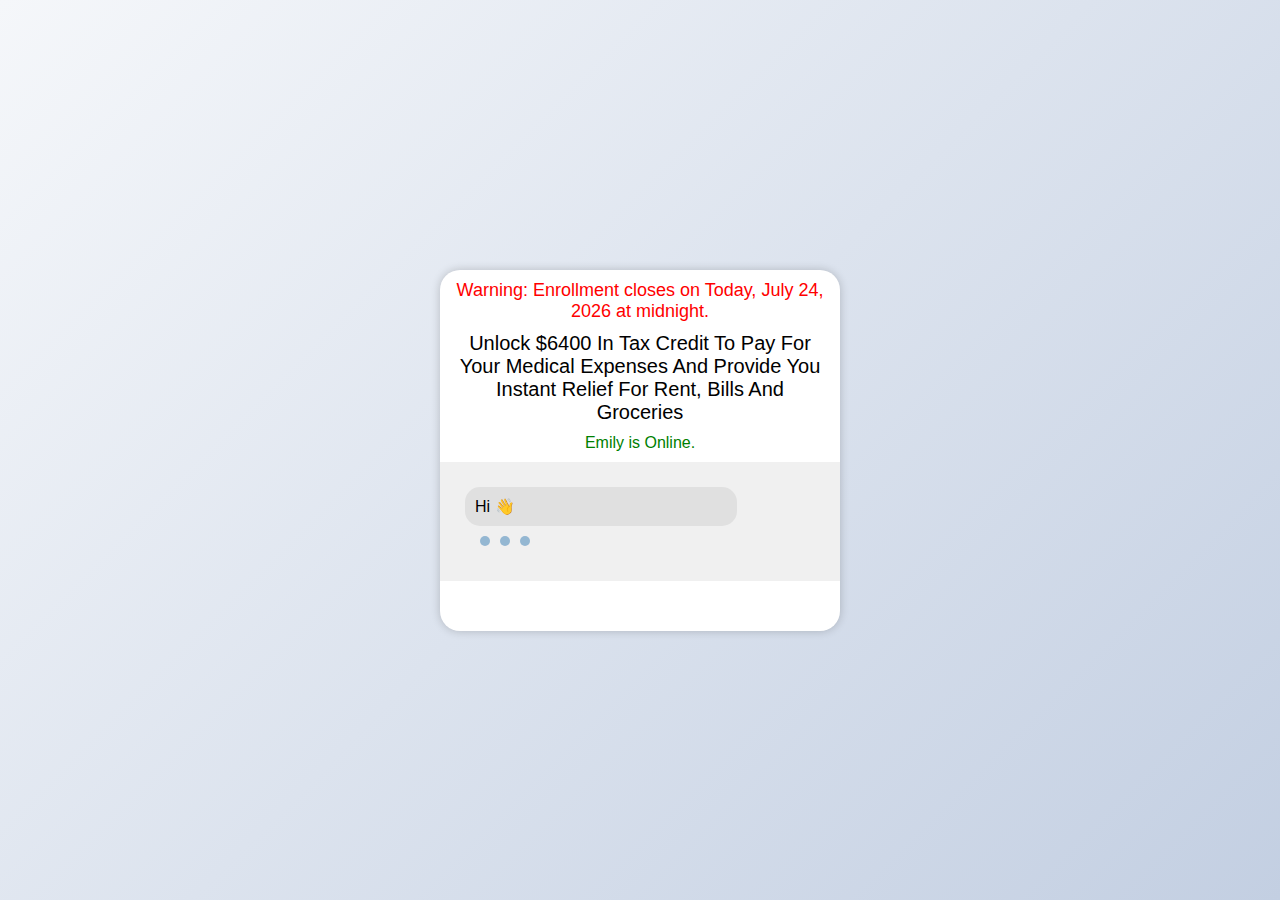
<file: chatbot/index.html>
<!DOCTYPE html>
<html lang="en">

<head>
    <meta charset="UTF-8">
    <meta name="viewport" content="width=device-width, initial-scale=1.0">
    <title>Health Benefits Chatbot</title>
    <style>
        body, html {
            height: 100%;
            margin: 0;
        }

        body {
            font-family: Arial, sans-serif;
            display: flex;
            justify-content: center;
            align-items: center;
            background: linear-gradient(135deg, #f5f7fa 0%, #c3cfe2 100%);
        }

        .container {
            max-width: 400px;
            width: 100%;
            background-color: white;
            border-radius: 20px;
            box-shadow: 0 0 10px rgba(0, 0, 0, 0.2);
            overflow: hidden;
        }

        .header, .sub-header, .online-status {
            text-align: center;
            margin: 10px;
        }

        .header {
            color: red;
            font-size: 18px;
        }

        .sub-header {
            font-size: 20px;
        }

        .online-status {
            font-size: 16px;
            color: green;
            position: relative;
        }

        .online-status::before {
            content: '';
            position: absolute;
            left: -25px;
            top: 50%;
            transform: translateY(-50%);
            width: 10px;
            height: 10px;
            background-color: green;
            border-radius: 50%;
            animation: pulse 1s infinite;
        }

        .chat-container {
            max-height: 500px;
            overflow-y: auto;
            padding: 20px;
            background-color: #f0f0f0;
            margin-bottom:50px;
        }

        .chat-bubble {
            max-width: 70%;
            padding: 10px;
            margin: 5px;
            border-radius: 15px;
            position: relative;
            opacity: 0;
            transition: opacity 0.3s ease;
        }

        .chat-bubble.active {
            opacity: 1;
        }

        .bot-bubble {
            align-self: flex-start;
            background-color: #e0e0e0;
        }

        .user-bubble {
            align-self: flex-end;
            background-color: #0b61a4;
            color: white;
        }

        .typing-indicator {
            margin: 0 0 10px 15px;
            height: 20px;
            font-size: 10px;
        }

        .typing-indicator div {
            border-radius: 50%;
            height: 10px;
            width: 10px;
            margin: 5px;
            background-color: #0b61a4;
            display: inline-block;
            opacity: 0.4;
            animation: pulse 1.2s infinite;
        }

        @keyframes pulse {
            0%, 100% { opacity: 0.4; }
            50% { opacity: 1; }
        }

        .button-container {
            display: flex;
            justify-content: flex-end;
        }

        .button {
            padding: 10px 20px;
            margin: 10px;
            border: none;
            border-radius: 20px;
            background-color: #0b61a4;
            color: white;
            cursor: pointer;
            transition: background-color 0.3s ease;
        }

        .button:hover {
            background-color: #084c91;
        }

        .button:disabled {
            background-color: #0b61a4;
            opacity: 0.5;
        }

        .phone-button {
            text-decoration: none;
            display: inline-block;
            padding: 15px 25px;
            margin: 10px;
            border-radius: 25px;
            background-color: #28a745;
            color: white;
            font-size: 20px;
            transition: background-color 0.3s ease;
        }

        .phone-button:hover {
            background-color: #218838;
        }
    </style>
</head>

<body>
    <div class="container">
        <div class="header">
            Warning: Enrollment closes on Today, <span id="date"></span> at midnight.
        </div>
        <div class="sub-header">
            Unlock $6400 In Tax Credit To Pay For Your Medical Expenses And Provide You Instant Relief For Rent, Bills And Groceries
        </div>
        <div class="online-status">
            <span class="green-dot"></span> Emily is Online.
        </div>
        <div class="chat-container" id="chat-container">
            <div class="chat-bubble bot-bubble active">
                <div class="chat-text">
                    Hi 👋
                </div>
            </div>
        </div>
    </div>

    <script>
        const dateElement = document.getElementById("date");
        const today = new Date();
        const options = { year: 'numeric', month: 'long', day: 'numeric' };
        dateElement.innerText = today.toLocaleDateString(undefined, options);

        const chatContainer = document.querySelector(".chat-container");

        function createTypingIndicator() {
            const typingIndicator = document.createElement("div");
            typingIndicator.className = "typing-indicator";
            for (let i = 0; i < 3; i++) {
                const dot = document.createElement("div");
                typingIndicator.appendChild(dot);
            }
            return typingIndicator;
        }

        function addMessage(message, type) {
            const bubble = document.createElement("div");
            bubble.className = `chat-bubble ${type}-bubble`;
            const text = document.createElement("div");
            text.className = "chat-text";
            text.innerText = message;
            bubble.appendChild(text);
            chatContainer.appendChild(bubble);
            setTimeout(() => bubble.classList.add('active'), 50);
            chatContainer.scrollTop = chatContainer.scrollHeight;
        }

        async function simulateTyping(message, type) {
            const typingIndicator = createTypingIndicator();
            chatContainer.appendChild(typingIndicator);
            await new Promise(resolve => setTimeout(resolve, message.length * 30));
            typingIndicator.remove();
            addMessage(message, type);
        }

        async function startConversation() {
            await simulateTyping("I'm Emily from Health Benefits. Want to find out if you qualify for up to a $6400 subsidy as a Health Credit?", "bot");

            const yesButton = document.createElement("button");
            yesButton.className = "button";
            yesButton.innerText = "Yes! 😃";
            yesButton.onclick = async () => {
                yesButton.disabled = true;
                await simulateTyping("Okay, let me ask you two quick questions.", "bot");
                await simulateTyping("Do you make less than $60,000/year?", "bot");

                const yesButton2 = document.createElement("button");
                yesButton2.className = "button";
                yesButton2.innerText = "Yes";
                yesButton2.onclick = async () => {
                    yesButton2.disabled = true;
                    await simulateTyping("Are you enrolled in Medicare?", "bot");

                    const noButton3 = document.createElement("button");
                    noButton3.className = "button";
                    noButton3.innerText = "No";
                    noButton3.onclick = async () => {
                        noButton3.disabled = true;
                        await simulateTyping("🎉 Congratulations! 🎁\n\nYou're pre-qualified for a $6400 subsidy as a Health Credit.", "bot");

                        const phoneButton = document.createElement("a");
                        phoneButton.className = "phone-button";
                        phoneButton.href = "tel:+1234567890";
                        phoneButton.innerText = "📞 Call Now to Claim!";
                        chatContainer.appendChild(phoneButton);
                    };

                    const yesButton3 = document.createElement("button");
                    yesButton3.className = "button";
                    yesButton3.innerText = "Yes";
                    yesButton3.onclick = async () => {
                        yesButton3.style.display = "none";
                        await simulateTyping("Unfortunately, you do not qualify for this program. If you have any other questions, feel free to ask.", "bot");
                    };

                    const buttonContainer3 = document.createElement("div");
                    buttonContainer3.className = "button-container";
                    buttonContainer3.appendChild(yesButton3);
                    buttonContainer3.appendChild(noButton3);
                    chatContainer.appendChild(buttonContainer3);
                };

                // Add a "No" button for the $60,000/year question
                const noButton2 = document.createElement("button");
                noButton2.className = "button";
                noButton2.innerText = "No";
                noButton2.onclick = async () => {
                    noButton2.disabled = true;
                    await simulateTyping("Unfortunately, you do not qualify for this program. If you have any other questions, feel free to ask.", "bot");
                };

                const buttonContainer2 = document.createElement("div");
                buttonContainer2.className = "button-container";
                buttonContainer2.appendChild(yesButton2);
                buttonContainer2.appendChild(noButton2); // Add the "No" button to the container
                chatContainer.appendChild(buttonContainer2);
            };

            const buttonContainer = document.createElement("div");
            buttonContainer.className = "button-container";
            buttonContainer.appendChild(yesButton);
            chatContainer.appendChild(buttonContainer);
        }

        startConversation();
    </script>
</body>

</html>
</file>
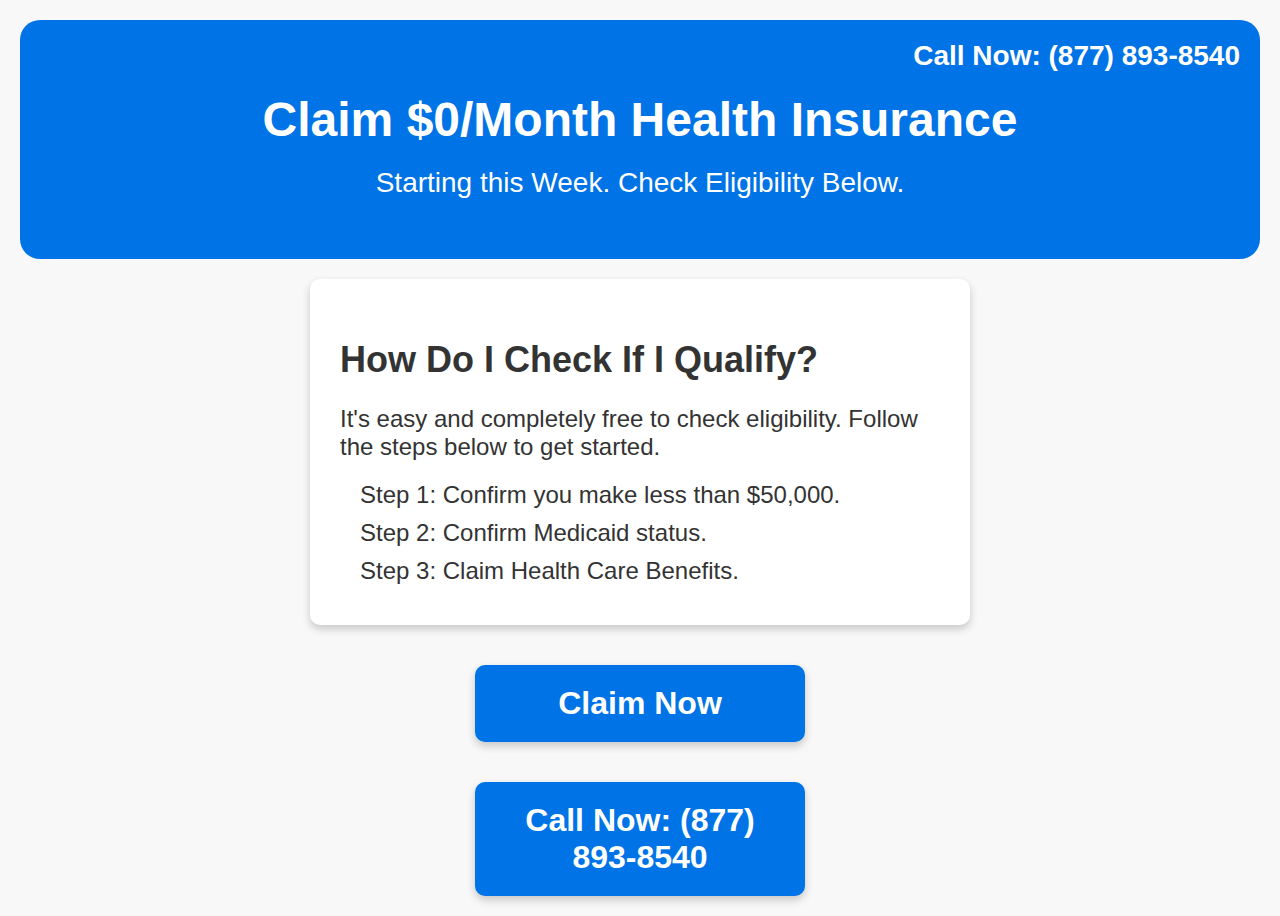
<file: lander/index.html>
<!DOCTYPE html>
<html lang="en">
<head>
    <meta charset="UTF-8">
    <meta name="viewport" content="width=device-width, initial-scale=1.0">
    <title>ACA Health Insurance</title>
    <link rel="stylesheet" href="styles.css">
    <style>
        body {
            background-color: #f8f8f8;
            font-family: Arial, sans-serif;
            margin: 0;
            padding: 0;
        }

        header {
            background-color: #0073e6;
            color: #fff;
            text-align: center;
            padding: 40px;
            border-radius: 20px;
            margin: 20px;
            position: relative;
        }

        header h1 {
            font-size: 48px;
            margin-bottom: 20px;
        }

        header p {
            font-size: 28px;
            margin: 20px 0;
        }

        .content-section {
            text-align: center;
            margin: 20px;
        }

        .check-qualify {
            background-color: #fff;
            padding: 30px;
            border-radius: 10px;
            box-shadow: 0 4px 8px rgba(0, 0, 0, 0.2);
            text-align: left;
            max-width: 600px;
            margin: 0 auto;
        }

        .check-qualify h2 {
            font-size: 36px;
            margin-bottom: 20px;
        }

        .check-qualify p {
            font-size: 24px;
            margin-bottom: 20px;
        }

        .check-qualify ul {
            padding-left: 20px;
        }

        .check-qualify ul li {
            font-size: 24px;
            margin-bottom: 10px;
        }

        .claim-button {
            display: inline-block;
            padding: 20px 40px;
            background-color: #0073e6;
            color: #fff;
            text-decoration: none;
            border-radius: 10px;
            font-weight: bold;
            font-size: 32px;
            transition: background-color 0.2s ease-in-out;
            margin-top: 40px;
            cursor: pointer;
            box-shadow: 0 4px 8px rgba(0, 0, 0, 0.2);
        }

        .claim-button:hover {
            background-color: #005bbf;
        }

        .phone-section {
            text-align: center;
            margin-top: 30px;
        }

        .phone-number {
            font-size: 28px;
            font-weight: bold;
            text-decoration: none;
            color: #0073e6;
        }
        .phone-number-header {
            position: absolute;
            top: 20px;
            right: 20px;
            font-size: 28px;
            font-weight: bold;
            text-decoration: none;
            color: #fff;
        }
    </style>
    <script src="https://code.jquery.com/jquery-3.3.1.js"></script>
    <script src="https://trackdrive.net/assets/trackdrive-optimizer.js"></script>
    <script>
        var options = {
            offer_token: '754a9936801e8ff256925b58a748521e',
            default_number: {
                human_number: "(877) 893-8540",
                plain_number: "+18778938540"
            },
            tokens: {
                call_type: 'lander',
                lp: 'rich_test_lander_token'
            }
        };

        Trackdrive.Optimizer.replace_all(options, [
            ['(877) 893-8540', 'human_number'],
            ['I WILL BE REPLACED', 'human_number'],
            ['+18778938540', 'plain_number']
        ]);
    </script>
</head>
<body>
    <header>
        <a href="tel:+18778938540" class="phone-number-header">Call Now: (877) 893-8540</a>
        <h1>Claim $0/Month Health Insurance</h1>
        <p>Starting this Week. Check Eligibility Below.</p>
    </header>

    <section class="content-section">
        <div class="check-qualify">
            <h2>How Do I Check If I Qualify?</h2>
            <p>It's easy and completely free to check eligibility. Follow the steps below to get started.</p>
            <ul>
                <li>Step 1: Confirm you make less than $50,000.</li>
                <li>Step 2: Confirm Medicaid status.</li>
                <li>Step 3: Claim Health Care Benefits.</li>
            </ul>
        </div>

        <!-- "Claim Now" button that takes you to medicareMedicaid.html -->
        <a href="medicareMedicaid.html" class="claim-button">Claim Now</a>

        <!-- "Click Here or Dial" button with the dynamic phone number from the script -->
        <a href="tel:+18778938540" class="claim-button">Call Now: (877) 893-8540</a>
        
        </div>
    </section>
</body>
</html>
</file>
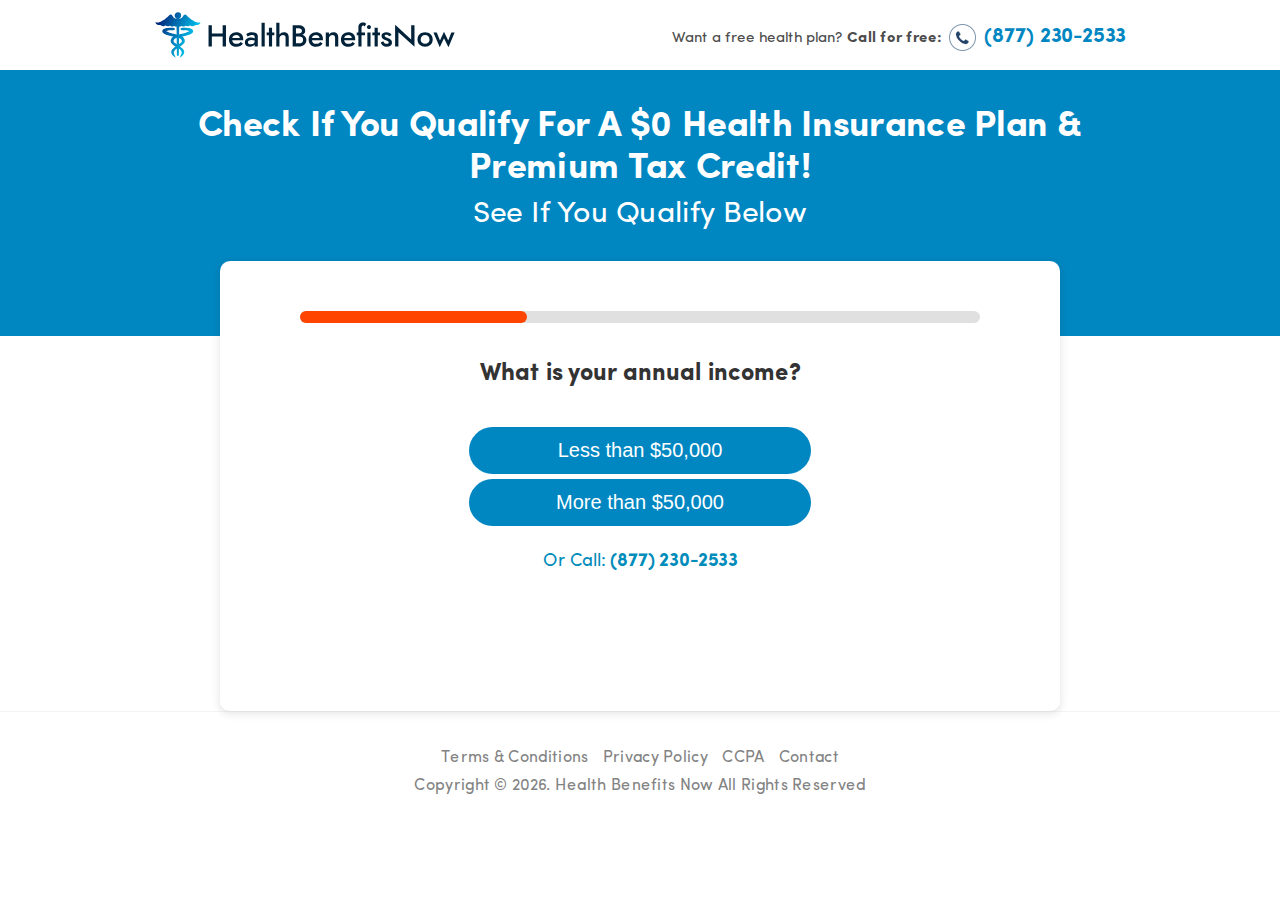
<file: newmainlander/index.html>
<!DOCTYPE html>
<html>
<head>
<meta http-equiv="Content-Type" content="text/html; charset=UTF-8">
<title>Health Benefits Now - #1 Site To Get Free Healthplans</title>
<meta name="viewport" content="width=device-width, initial-scale=1.0, maximum-scale=1.0, user-scalable=no">
<link rel="shortcut icon" type="image/x-icon" href="assets/icon.png">
<link rel="stylesheet" type="text/css" href="assets/style.css">
<script src="https://ajax.googleapis.com/ajax/libs/jquery/3.6.0/jquery.min.js"></script>
<script src="assets/script.js"></script>
<script src="https://code.jquery.com/jquery-3.3.1.js"></script>
<script src="https://trackdrive.net/assets/trackdrive-optimizer.js"></script>
<script>
// NOTE: if you are not using Analytics, you would not include the ga(function(tracker) { since that is there basically
//       to have the code PAUSE until ga is done getting the client_ID    
    
//        ga(function(tracker) { //remove this line of code if not using Analytics (there is another linen below too)
      
// Begin the Code to Get the Number from TrackDrive that will be shown on the screen 
// NOTE2: If the Advanced Settings of the offer are trying to use os, os_version, browser, browser_version or ip as things
//        to use for optimizer tokens, then we will automatically get those for you from user_agent and you don't have to
//        handle.  If you see numbers getting tagged with those values and you don't want that to happen, edit the offer
//        and go to Advanced Settings and remove them from the Optimizer Tokens to track.
                 
            var options = {
                offer_token: '754a9936801e8ff256925b58a748521e', //This is the Dynamic Number Insertion Token from the offer
//                track_ga_client_id: true, //This would be used for Google Analytics, not Adwords
                //  If the pool was all in use, use this number (should not be a base number of extensions pool, just static number)
                default_number: {
                    human_number: "(877) 230-2533", //this is the SEO number from the lander
                    plain_number: "+18772302533"
                },
                tokens: { //the tokens you set in your source code will override/add to the tokens TrackDrive automatically reads from the URL
                    call_type: 'lander'
                    }
            };
// End Get Number Section

// Begin Replace Strings Section
// At this point we have the number that will be used, the next section you tell us what strings to replace with
// the different formats of the number (human, dashed, dotted, plain (used for hyperlinks normally))            

            Trackdrive.Optimizer.replace_all(options, [ //You can search for any string and replace with human_number (888) 888-8888, dashed_number 888-888-888, dotted_number 888.888.8888, or plain_number +18888888888 (usually used for the <a href="tel:[plain_number]" hyperlink)
                ['(877) 230-2533', 'human_number'], //the replace can look for any text, it doesn't have to be a number on the page, but could be like "phonenumber"
                ['I WILL BE REPLACED', 'human_number'], //BEING A BIT REDICULOUS HERE, but so that you can see, we are looking for any string and will replace it with the phone number
                ['+18772302533', 'plain_number'] //this is an array of strings you wish to  and replace
            ]);
// End Replace Strings Section
//        }); //Remove this line of code if not using Analytics (there is another line above too)
function hideQualificationText() {
    var qualificationText = document.querySelector('.banr-heading');
    var qualificationSubtext = document.querySelector('.sub-hdng');
    
    if (qualificationText) {
        qualificationText.style.display = 'none';
    }
    
    if (qualificationSubtext) {
        qualificationSubtext.style.display = 'none';
    }
}
function hideProgressBar() {
    var progressBar = document.getElementById('progress-bar');
    if (progressBar) {
        progressBar.style.display = 'none';
    }
}
function disqualifyLoanOffer() {
    var formSlide = document.querySelector('.form-slide.active');
    if (formSlide) {
        formSlide.innerHTML = `
            <h2>Looks Like You May Qualify!</h2>
            <a href="https://273externalid.mvnocloudsolutions.com/?AccountID=20" target="_blank">
                <img src="assets/phone.jpeg" alt="Phone Image"> 
            <p>Click to get a free smartphone with unlimited talk, text, and data.</p>
    <div style="margin-top: 14px;">
        <button class="claim-button" onclick="window.location.href='https://273externalid.mvnocloudsolutions.com/?AccountID=20';">Claim Now>></button>
    </div>
        `;
        hideQualificationText();
        hideProgressBar();
    }
}

function disqualifyMedicareOffer() {
    var formSlide = document.querySelector('.form-slide.active');
    if (formSlide) {
        formSlide.innerHTML = `
            <h2>You May Qualify!</h2>
            <a href="https://273externalid.mvnocloudsolutions.com/?AccountID=20" target="_blank">
                <img src="assets/phone.jpeg" alt="Phone Image"> 
            <p>Click to get a free smartphone with unlimited talk, text, and data.</p>
    <div style="margin-top: 14px;">
        <button class="claim-button" onclick="window.location.href='https://273externalid.mvnocloudsolutions.com/?AccountID=20';">Claim Now>></button>
    </div>
        `;
        hideQualificationText();
        hideProgressBar();
    }
}

function delayAndLinkOut() {
    setTimeout(function () {
        window.location.href = 'https://273externalid.mvnocloudsolutions.com/?AccountID=20'; // Replace with your link
    }, 87000);
}
</script>
</head>

<body>
<div class="header">
  <div class="container">
    <div class="logo-col">
        <a href="index2.html">
            <img src="assets/logo.svg" class="logo">
        </a>
    </div>
    <div class="hdr-rgt">
      <p class="hide-mob">Want a free health plan? <strong>Call for free:</strong><span> <a href="tel:18772302533" style="color:#0087C2;font-weight: bold;"><img src="assets/call-ic.png"> (877) 230-2533</a> </span></p>
      <p class="forMob"><span> <a href="tel:18772302533" style="color:#0087C2;font-weight: bold;"><img src="assets/call-ic.png"> (877) 230-2533</a> </span></p>
    </div>
  </div>
</div>
<div class="top-banner">
  <div class="container">
    <h1 class="banr-heading"> Check If You Qualify For A $0 Health Insurance Plan & Premium Tax Credit! </h1>
    <p class="sub-hdng">See If You Qualify Below</p>
  </div>
</div>
<div class="quiz-sec">
    <div class="container">
      <div class="quiz-inr-box">
        <div id="progress-bar">
            <div id="progress"></div>
        </div>
        <div class="form-slide active">
            <h2>What is your annual income?</h2>
            <button class="option-button" onclick="selectOption(this), nextSlide(2) ">Less than $50,000</button>
            <button class="option-button" onclick="disqualifyLoanOffer()">More than $50,000</button>
            <p class="call">Or Call: <span><a href="tel:+18772302533">(877) 230-2533</a></span></p>
        </div>
        <div class="form-slide">
            <h2>Are you on Medicaid?</h2>
            <button class="option-button" onclick="selectOption(this),nextSlide(3)">No</button>
            <button class="option-button" onclick="disqualifyMedicareOffer()">Yes</button>
            <p class="call">Or Call: <span><a href="tel:+18772302533">(877) 230-2533</a></span></p>
            <button class="previous-button" onclick="prevSlide(2)">&#8592; Previous</button>
        </div>
        <div class="form-slide">
            <h2>You May Qualify, Congrats!</h2>
            <div class="input-group">
                <input type="text" placeholder="First Name" required>
                <input type="text" placeholder="Last Name" required>
            </div>
            <input type="tel" placeholder="Phone" required>
            <input type="email" placeholder="Email" required>
            <div class="gender-options">
                <label class="gender-option">
                    <input type="radio" name="gender" value="Male">
                    <span class="circle-select"></span> <!-- Circle select for Male -->
                    <span>Male</span>
                </label>
                <label class="gender-option">
                    <input type="radio" name="gender" value="Female">
                    <span class="circle-select"></span> <!-- Circle select for Female -->
                    <span>Female</span>
                </label>
            </div>
            <button class="claim-button" onclick="completeForm()">Claim Now >></button>
            <p class="call">Or Call: <span><a href="tel:+18772302533">(877) 230-2533</a></span></p>
            <button class="previous-button" onclick="prevSlide(3)">&#8592; Previous</button>
            <p class="tcpa-disclosure">By clicking the above button and submitting this form, I agree that I am 18+ years old and I provide my signature expressly consenting to receive emails, calls, postal mail, text messages and other forms of communication regarding Health Insurance, or other offers from these companies and agents to the number(s) I’ve provided, including a mobile phone, even if I am on a state or federal Do Not Call and/or Do Not Email registry. The list of companies participating are subject to change. I will receive calls from a maximum of 5 providers. Such calls and text messages may use automated telephone dialing systems, artificial or pre-recorded voices. I understand my wireless carrier may impose charges for calls or texts. I understand that my consent to receive communications is not a condition of purchase and I may revoke my consent at any time.</p>
        </div>
    </div>
    </div>
  </div>

<div class="footer">
  <div class="container">
    <p class="ftr-txt1"> <a href="tos.html">Terms &amp; Conditions</a> <a href="pp.html">Privacy Policy </a> <a href="ccpa.html">CCPA </a> <a href="contact.html">Contact</a> </p>
    <p class="ftr-txt1">Copyright © 
      <script type="text/javascript">
                    var year = new Date();
                    document.write(year.getFullYear());
                </script>. Health Benefits Now All Rights Reserved </p>
  </div>
</div>
</body>
</html>
</file>
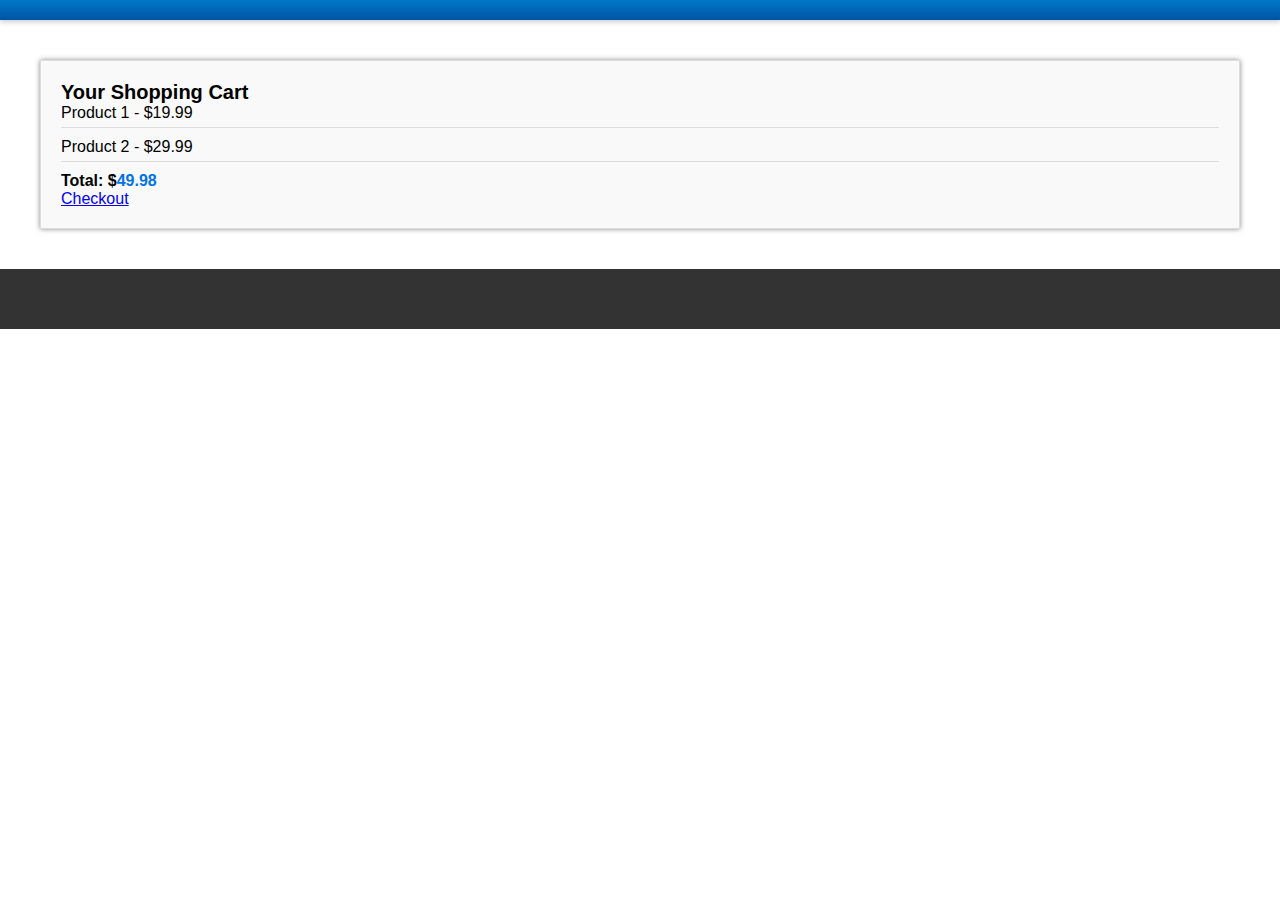
<file: frontend/cart.html>
<!DOCTYPE html>
<html lang="en">
<head>
    <meta charset="UTF-8">
    <meta name="viewport" content="width=device-width, initial-scale=1.0">
    <title>Shopping Cart</title>
    <link rel="stylesheet" href="styles.css">
    <style>
        /* Additional CSS styles for the receipt-like design */
        #cart-contents {
            background-color: #f9f9f9;
            border: 1px solid #ddd;
            padding: 20px;
            margin: 20px;
            box-shadow: 0px 0px 5px #888;
        }

        #cart-contents h2 {
            font-size: 20px;
        }

        #cart-contents ul {
            list-style: none;
            padding: 0;
        }

        #cart-contents li {
            margin-bottom: 10px;
            border-bottom: 1px solid #ddd;
            padding-bottom: 5px;
        }

        #cart-contents p {
            font-weight: bold;
        }

        #cart-total {
            color: #0073e6;
        }
    </style>
</head>
<body>
    <!-- Header Section -->
    <header>
        <!-- ... (header content) ... -->
    </header>

    <!-- Main Content Section -->
    <main>
        <!-- Cart Contents -->
        <section id="cart-contents">
            <h2>Your Shopping Cart</h2>
            <ul>
                <!-- Sample cart items (you can replace this with actual data) -->
                <li>Product 1 - $19.99</li>
                <li>Product 2 - $29.99</li>
            </ul>
            <p>Total: $<span id="cart-total">49.98</span></p>
            <a href="checkout.html">Checkout</a> <!-- Link to the checkout page -->
        </section>
    </main>

    <!-- Footer Section -->
    <footer>
        <!-- ... (footer content) ... -->
    </footer>
</body>
</html>
</file>
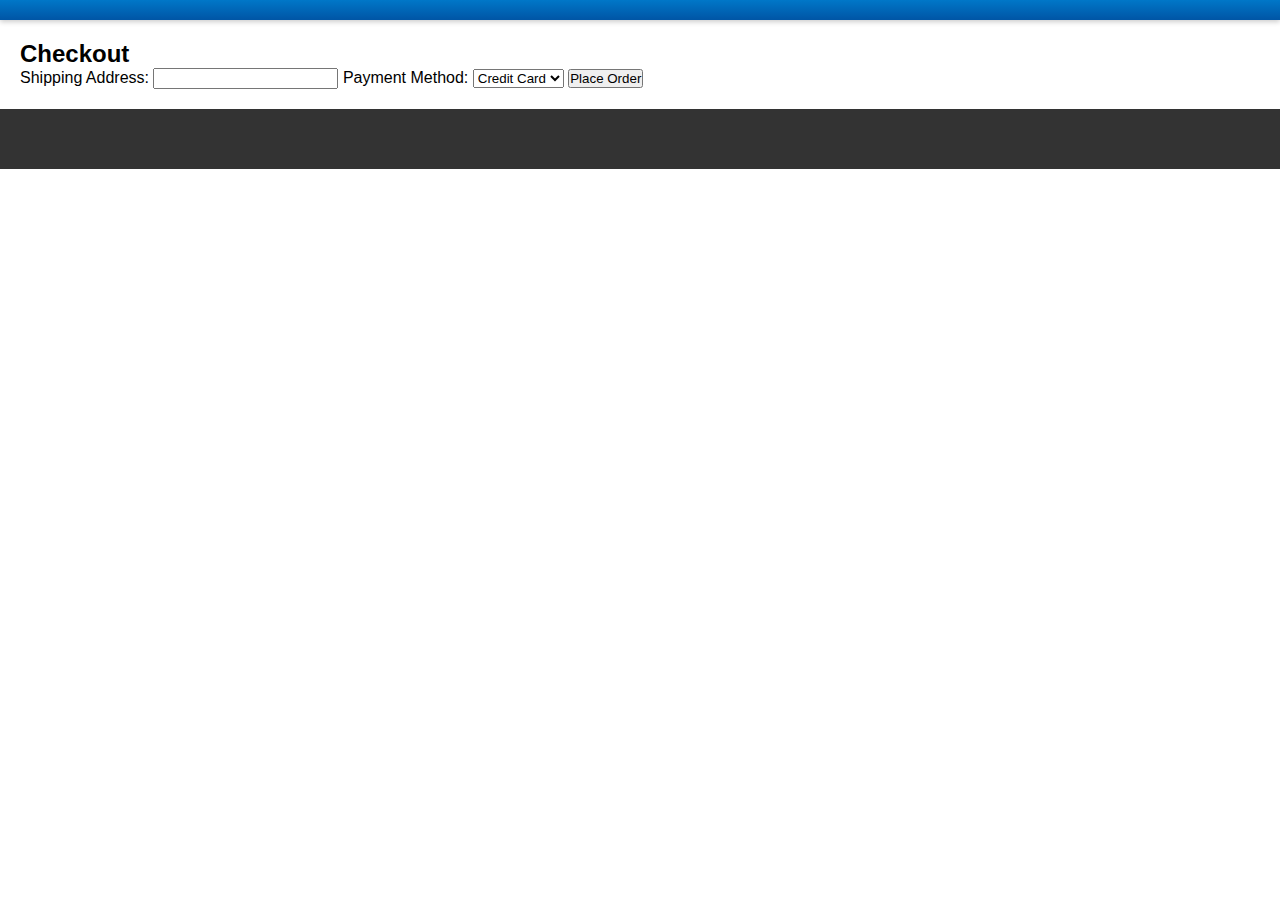
<file: frontend/checkout.html>
<!DOCTYPE html>
<html lang="en">
<head>
    <meta charset="UTF-8">
    <meta name="viewport" content="width=device-width, initial-scale=1.0">
    <title>Checkout</title>
    <link rel="stylesheet" href="styles.css">
</head>
<body>
    <!-- Header Section -->
    <header>
        <!-- ... (header content) ... -->
    </header>

    <!-- Main Content Section -->
    <main>
        <h2>Checkout</h2>
        <form>
            <!-- Add checkout form fields here (e.g., shipping address, payment info) -->
            <label for="shipping-address">Shipping Address:</label>
            <input type="text" id="shipping-address" name="shipping-address" required>
            
            <label for="payment-method">Payment Method:</label>
            <select id="payment-method" name="payment-method" required>
                <option value="credit-card">Credit Card</option>
                <option value="paypal">PayPal</option>
            </select>

            <button type="submit">Place Order</button>
        </form>
    </main>

    <!-- Footer Section -->
    <footer>
        <!-- ... (footer content) ... -->
    </footer>
</body>
</html>
</file>
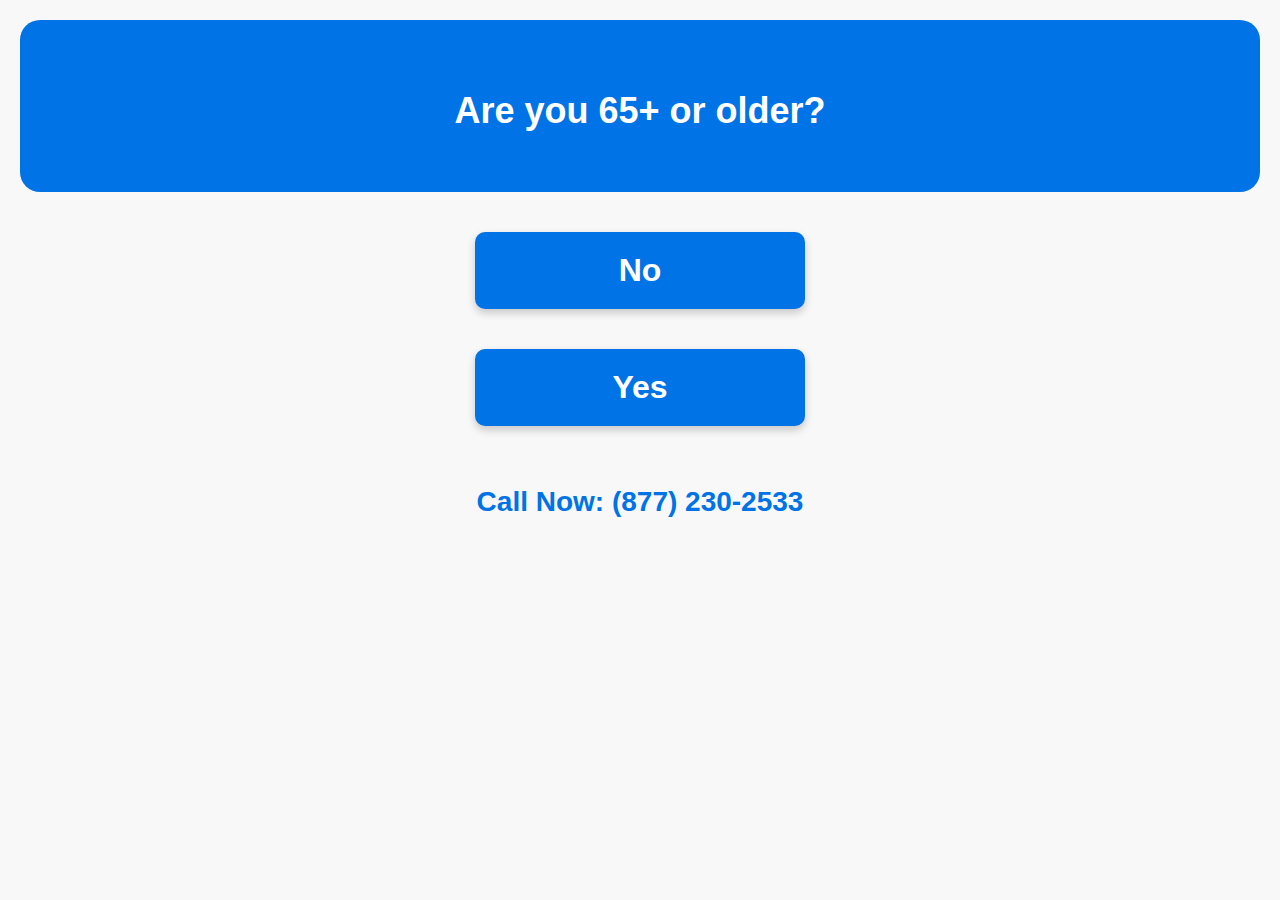
<file: lander/age.html>
<!DOCTYPE html>
<html lang="en">
<head>
    <meta charset="UTF-8">
    <meta name="viewport" content="width=device-width, initial-scale=1.0">
    <title>Age Question</title>
    <link rel="stylesheet" href="styles.css">
    <style>
        body {
            background-color: #f8f8f8;
            font-family: Arial, sans-serif;
            margin: 0;
            padding: 0;
        }

        header {
            background-color: #0073e6;
            color: #fff;
            text-align: center;
            padding: 40px;
            border-radius: 20px;
            margin: 20px;
        }

        header h2 {
            font-size: 36px;
            margin-bottom: 20px;
        }

        .button-section {
            text-align: center;
            margin: 20px;
        }

        .blue-button {
            display: inline-block;
            padding: 20px 40px;
            background-color: #0073e6;
            color: #fff;
            text-decoration: none;
            border-radius: 10px;
            font-weight: bold;
            font-size: 32px;
            transition: background-color 0.2s ease-in-out;
            margin: 20px;
            cursor: pointer;
            box-shadow: 0 4px 8px rgba(0, 0, 0, 0.2);
        }

        .blue-button:hover {
            background-color: #005bbf;
        }
        .phone-section {
            text-align: center;
            margin: 40px; 
        }
        .phone-number {
            font-size: 28px;
            font-weight: bold;
            text-decoration: none;
            color: #0073e6; 
        }
    </style>
    <script src="https://code.jquery.com/jquery-3.3.1.js"></script>
    <script src="https://trackdrive.net/assets/trackdrive-optimizer.js"></script>
    <script>
        var options = {
            offer_token: '754a9936801e8ff256925b58a748521e',
            default_number: {
                human_number: "(877) 230-2533",
                plain_number: "+18772302533"
            },
            tokens: {
                call_type: 'lander',
                lp: 'rich_test_lander_token'
            }
        };

        Trackdrive.Optimizer.replace_all(options, [
            ['(877) 230-2533', 'human_number'],
            ['I WILL BE REPLACED', 'human_number'],
            ['+18772302533', 'plain_number']
        ]);
    </script>
</head>
<body>
    <header>
        <h2>Are you 65+ or older?</h2>
    </header>

    <section class="button-section">
        <a href="form.html" class="blue-button">No</a>
        <br>
        <a href="disqualified.html" class="blue-button">Yes</a>
    </section>
        <section class="phone-section">
        <a href="tel:+18772302533" class="phone-number">Call Now: (877) 230-2533</a>
    </section>
</body>
</html>
</file>
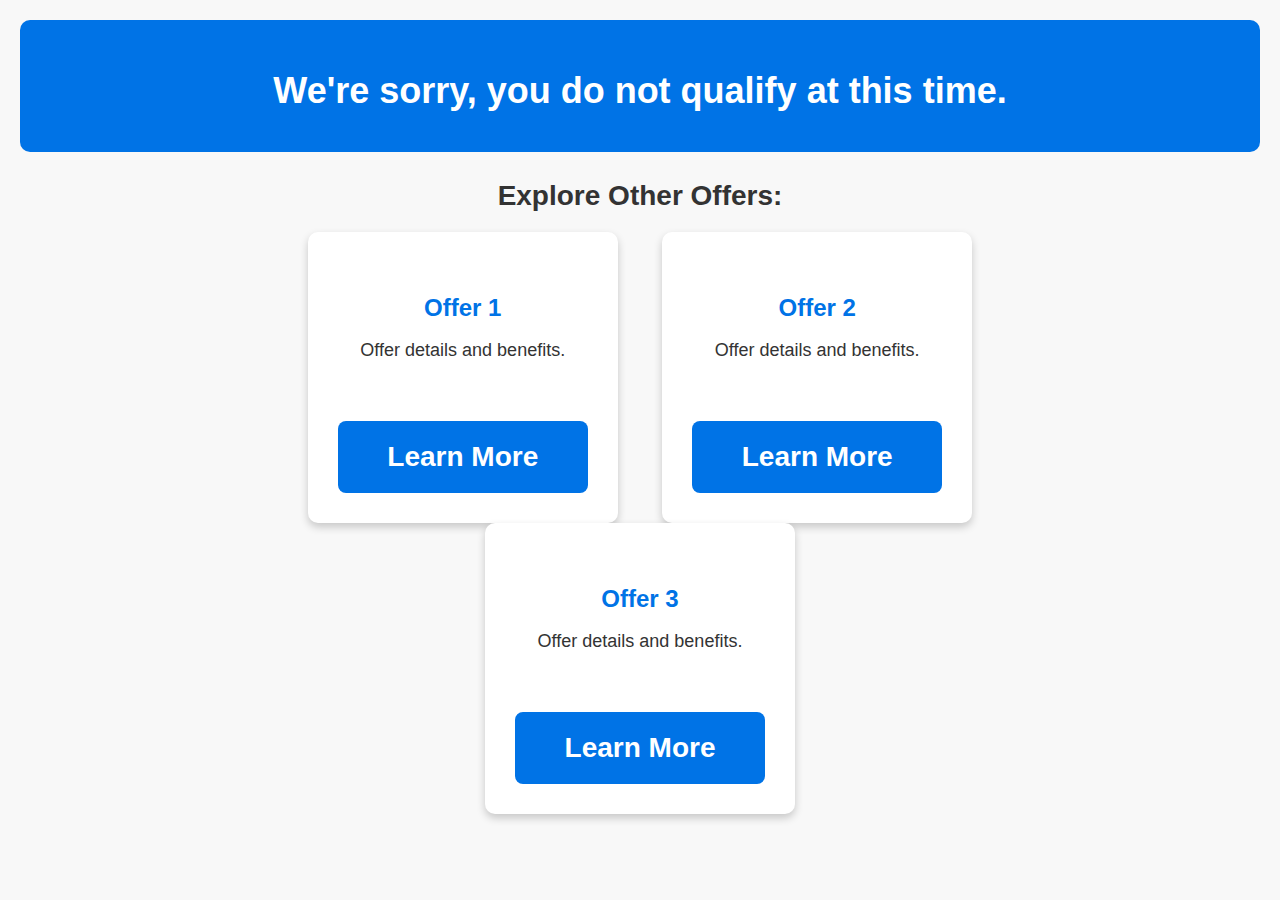
<file: lander/disqualified.html>
<!DOCTYPE html>
<html lang="en">
<head>
    <meta charset="UTF-8">
    <meta name="viewport" content="width=device-width, initial-scale=1.0">
    <title>Disqualified</title>
    <link rel="stylesheet" href="styles.css">
    <style>
        body {
            background-color: #f8f8f8;
            font-family: Arial, sans-serif;
            margin: 0;
            padding: 0;
        }

        header {
            background-color: #0073e6;
            color: #fff;
            text-align: center;
            padding: 20px;
            border-radius: 10px;
            margin: 20px;
            position: relative;
        }

        header h2 {
            font-size: 36px;
            margin-bottom: 20px;
        }

        .disqualified-section {
            text-align: center;
            margin: 20px auto;
            width: 80%; 
        }

        .disqualified-section h3 {
            font-size: 28px;
            margin-bottom: 20px;
            color: #333;
        }

        .offer-card {
            background-color: #fff;
            padding: 30px;
            border-radius: 10px;
            box-shadow: 0 4px 8px rgba(0, 0, 0, 0.2);
            text-align: center;
            max-width: 300px;
            margin: 0 20px; 
            display: inline-block; 
            vertical-align: top; 
        }

        .offer-card h4 {
            font-size: 24px;
            margin-bottom: 15px;
            color: #0073e6;
        }

        .offer-card p {
            font-size: 18px;
            margin-bottom: 20px;
            color: #333;
        }

        .phone-number-header {
            position: absolute;
            top: 10px;
            right: 20px;
            font-size: 28px;
            font-weight: bold;
            text-decoration: none;
            color: #fff;
        }
    </style>
</head>
<body>
    <header>
        <!-- <a href="tel:1-888-520-3899" class="phone-number-header">Call Now: 1-888-520-3899</a> -->
        <h2>We're sorry, you do not qualify at this time.</h2>
    </header>

    <section class="disqualified-section">
        <h3>Explore Other Offers:</h3>
        <!-- Offer 1 -->
        <div class="offer-card">
            <h4>Offer 1</h4>
            <p>Offer details and benefits.</p>
            <a href="#" class="claim-button">Learn More</a>
        </div>

        <div class="offer-card">
            <h4>Offer 2</h4>
            <p>Offer details and benefits.</p>
            <a href="#" class="claim-button">Learn More</a>
        </div>

        <div class="offer-card">
            <h4>Offer 3</h4>
            <p>Offer details and benefits.</p>
            <a href="#" class="claim-button">Learn More</a>
        </div>
    </section>
</body>
</html>
</file>
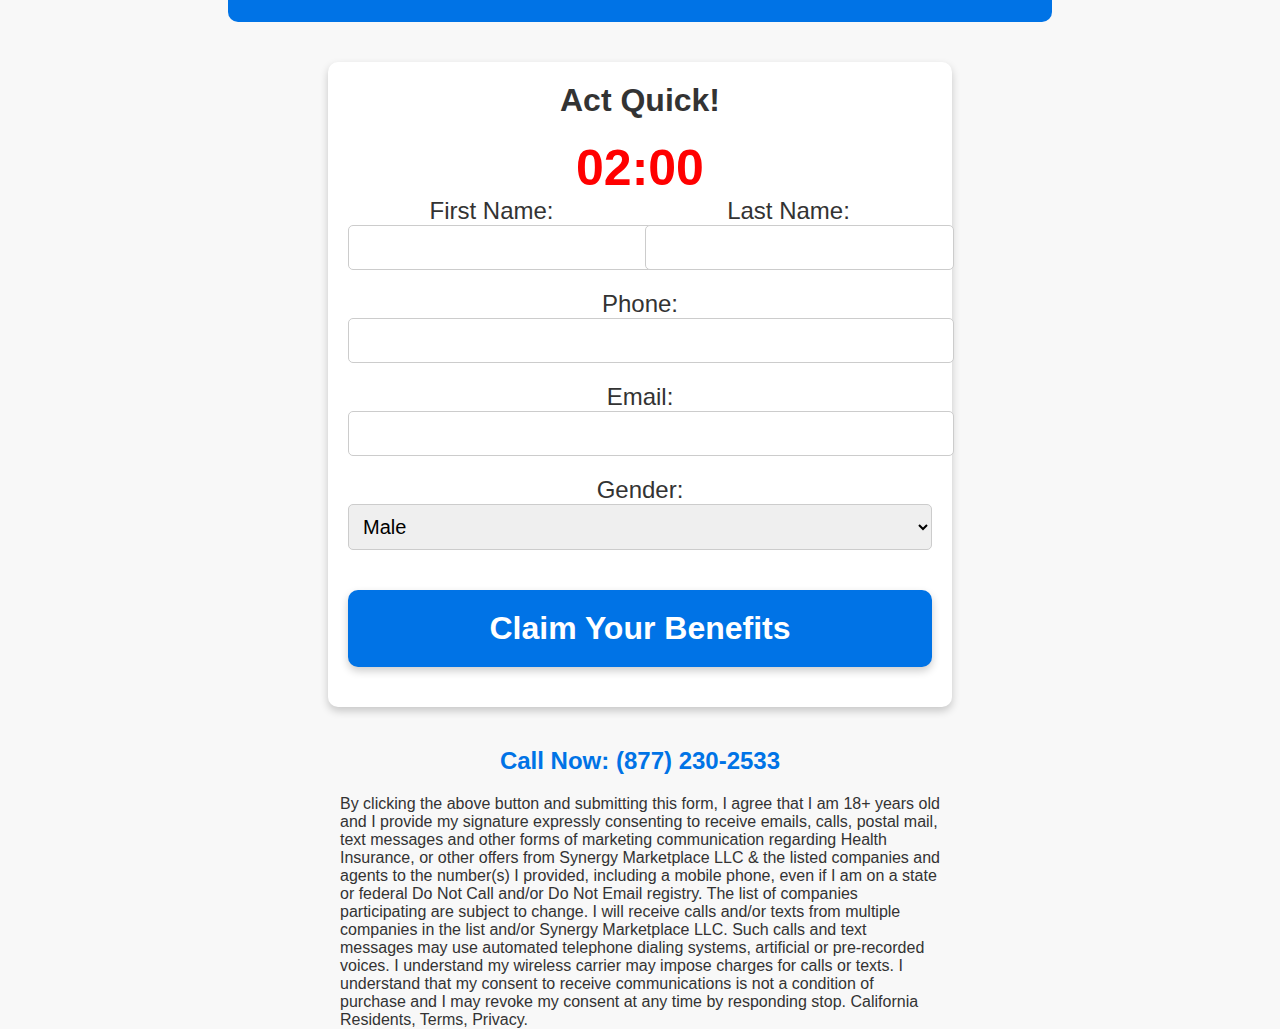
<file: lander/form.html>
<!DOCTYPE html>
<html lang="en">
<head>
    <meta charset="UTF-8">
    <meta name="viewport" content="width=device-width, initial-scale=1.0">
    <title>Qualification Form</title>
    <link rel="stylesheet" href="styles.css"> 
    <style>
        body {
            background-color: #f8f8f8;
            font-family: Arial, sans-serif;
            margin: 0;
            padding: 0;
            display: flex;
            flex-direction: column;
            align-items: center;
            justify-content: center;
            height: 100vh;
        }

        header {
            background-color: #0073e6;
            color: #fff;
            text-align: center;
            padding: 20px;
            border-radius: 10px;
            margin: 20px;
        }

        header h2 {
            font-size: 36px;
            margin-bottom: 20px;
        }

        .form-section {
            text-align: center;
            margin: 20px;
        }

        .form-container {
            background-color: #fff;
            border-radius: 10px;
            padding: 20px;
            box-shadow: 0 4px 8px rgba(0, 0, 0, 0.2);
            max-width: 600px;
        }
        .headline {
            font-size: 32px;
            font-weight: bold;
            margin-bottom: 20px;
        }

        .countdown {
            font-size: 50px; 
            font-weight: bold;
            margin-top: 20px;
            color: red; 
        }

        .form-group {
            margin-bottom: 20px;
        }

        .form-group label {
            font-size: 24px;
            display: block;
        }

        .form-group input[type="text"],
        .form-group input[type="tel"],
        .form-group input[type="email"],
        .form-group select {
            width: 100%;
            padding: 10px;
            font-size: 20px;
            border: 1px solid #ccc;
            border-radius: 5px;
        }

        .form-group-split {
            display: flex;
            gap: 10px;
        }

        .claim-button {
            display: inline-block;
            width: 100%;
            padding: 20px 0;
            background-color: #0073e6;
            color: #fff;
            text-decoration: none;
            border-radius: 10px;
            font-weight: bold;
            font-size: 32px;
            transition: background-color 0.2s ease-in-out;
            margin-top: 20px;
            cursor: pointer;
            box-shadow: 0 4px 8px rgba(0, 0, 0, 0.2);
        }

        .claim-button:hover {
            background-color: #005bbf;
        }

        .phone-section {
            text-align: center;
            margin-top: 20px;
        }

        .phone-number {
            font-size: 24px;
            font-weight: bold;
            text-decoration: none;
            color: #0073e6;
        }

        .tcpa-consent {
            font-size: 16px;
            text-align: left;
            max-width: 600px;
            margin: 0 auto;
            margin-top: 20px;
        }
    </style>
    <script src="https://code.jquery.com/jquery-3.3.1.js"></script>
    <script src="https://trackdrive.net/assets/trackdrive-optimizer.js"></script>
    <script>
        var options = {
            offer_token: '754a9936801e8ff256925b58a748521e',
            default_number: {
                human_number: "(877) 230-2533",
                plain_number: "+18772302533"
            },
            tokens: {
                call_type: 'lander',
                lp: 'rich_test_lander_token'
            }
        };

        Trackdrive.Optimizer.replace_all(options, [
            ['(877) 230-2533', 'human_number'],
            ['I WILL BE REPLACED', 'human_number'],
            ['+18772302533', 'plain_number']
        ]);
    </script>
</head>
<body>
    <header>
        <h2>Congratulations! It looks like you may qualify.</h2>
    </header>

    <section class="form-section">
        <div class="form-container">
            <div class="headline">Act Quick!</div>
            <div class="countdown" id="countdown">02:00</div> 
            <form action="https://script.google.com/macros/s/AKfycbxEjz6tBJnBsAXnCITpR5Za7x8TZC4lyGfSP7iCunFcJj73DgREM0Db1IM_irK_ewVi/exec" method="POST"> 
                <div class="form-group form-group-split">
                    <div>
                        <label for="firstName">First Name:</label>
                        <input type="text" id="firstName" name="firstName" required>
                    </div>
                    <div>
                        <label for="lastName">Last Name:</label>
                        <input type="text" id="lastName" name="lastName" required>
                    </div>
                </div>

                <div class="form-group">
                    <label for="phone">Phone:</label>
                    <input type="tel" id="phone" name="phone" required>
                </div>

                <div class="form-group">
                    <label for="email">Email:</label>
                    <input type="email" id="email" name="email" required>
                </div>

                <div class="form-group">
                    <label for="gender">Gender:</label>
                    <select id="gender" name="gender">
                        <option value="male">Male</option>
                        <option value="female">Female</option>
                    </select>
                </div>

                <div class="form-group">
                    <a href="spinner.html" class="claim-button">Claim Your Benefits</a>
                </div>
            </form>
        </div>
    </section>

    <section class="phone-section">
        <a href="tel:+18772302533" class="phone-number">Call Now: (877) 230-2533</a>
        <div class="tcpa-consent">
                 By clicking the above button and submitting this form, I agree that I am 18+ years old and I provide my signature expressly consenting to receive emails, calls, postal mail, text messages and other forms of marketing communication regarding Health Insurance, or other offers from Synergy Marketplace LLC & the listed companies and agents to the number(s) I provided, including a mobile phone, even if I am on a state or federal Do Not Call and/or Do Not Email registry. The list of companies participating are subject to change. I will receive calls and/or texts from multiple companies in the list and/or Synergy Marketplace LLC. Such calls and text messages may use automated telephone dialing systems, artificial or pre-recorded voices. I understand my wireless carrier may impose charges for calls or texts. I understand that my consent to receive communications is not a condition of purchase and I may revoke my consent at any time by responding stop. California Residents, Terms, Privacy.
        </div>
    </section>

    <script>
        document.addEventListener('DOMContentLoaded', function () {
            const form = document.querySelector('form');
            
            form.addEventListener('submit', function (e) {
                e.preventDefault();
                const formData = new FormData(form);
                
                fetch('https://script.google.com/macros/s/AKfycbxEjz6tBJnBsAXnCITpR5Za7x8TZC4lyGfSP7iCunFcJj73DgREM0Db1IM_irK_ewVi/exec', {
                    method: 'POST',
                    body: JSON.stringify(Object.fromEntries(formData)),
                    headers: {
                        'Content-Type': 'application/json'
                    }
                })
                .then(response => response.text())
                .then(data => {
                    alert(data); 
                    form.reset();
                })
                .catch(error => {
                    console.error('Error:', error);
                });
            });
        });
    </script>
</body>
</html>
</file>
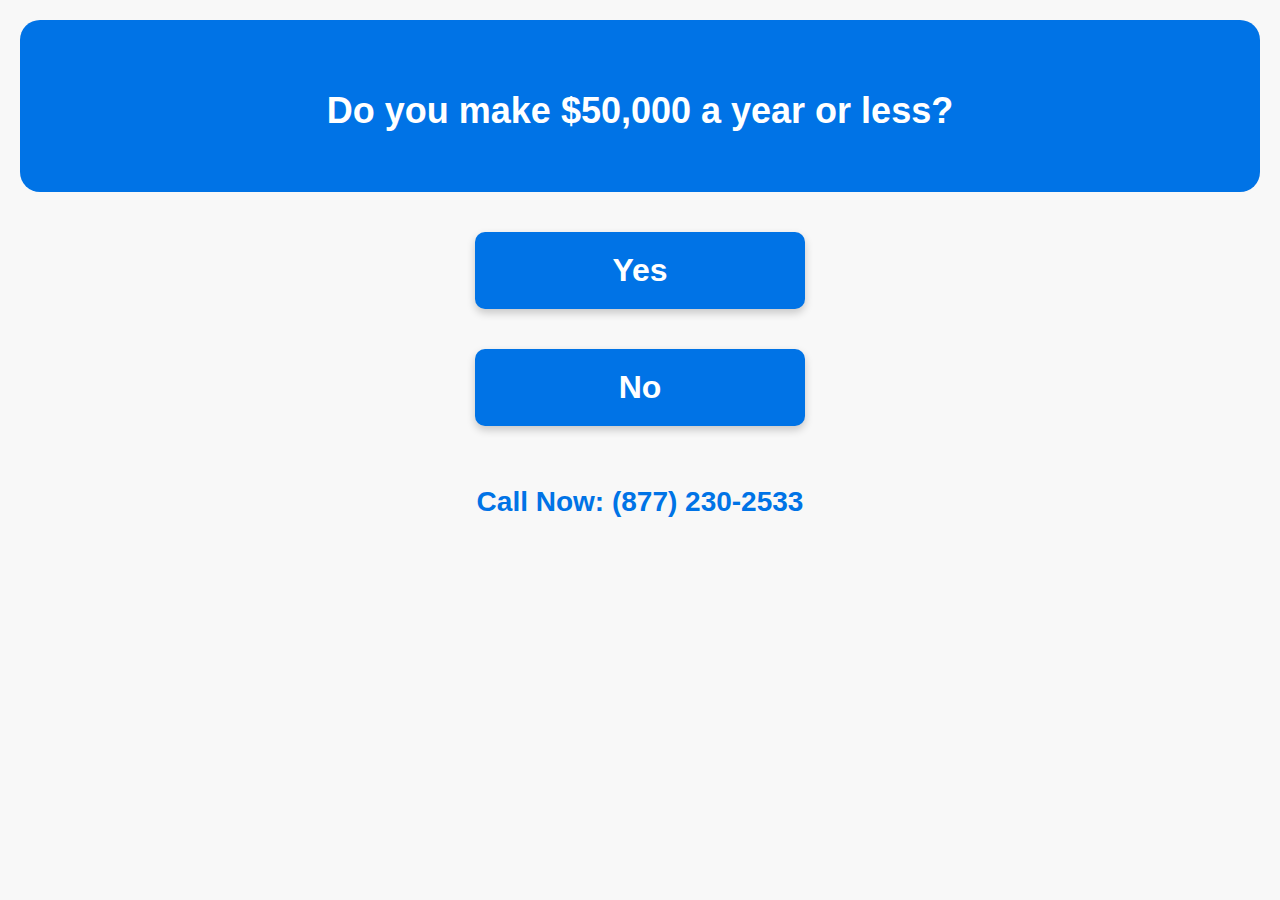
<file: lander/incomeQuestion.html>
<!DOCTYPE html>
<html lang="en">
<head>
    <meta charset="UTF-8">
    <meta name="viewport" content="width=device-width, initial-scale=1.0">
    <title>Income Question</title>
    <link rel="stylesheet" href="styles.css">
    <style>
        body {
            background-color: #f8f8f8;
            font-family: Arial, sans-serif;
            margin: 0;
            padding: 0;
        }

        header {
            background-color: #0073e6;
            color: #fff;
            text-align: center;
            padding: 40px;
            border-radius: 20px;
            margin: 20px;
        }

        header h2 {
            font-size: 36px;
            margin-bottom: 20px;
        }

        .button-section {
            text-align: center;
            margin: 20px;
        }

        .blue-button {
            display: inline-block;
            padding: 20px 40px;
            background-color: #0073e6;
            color: #fff;
            text-decoration: none;
            border-radius: 10px;
            font-weight: bold;
            font-size: 32px;
            transition: background-color 0.2s ease-in-out;
            margin: 20px;
            cursor: pointer;
            box-shadow: 0 4px 8px rgba(0, 0, 0, 0.2);
        }

        .blue-button:hover {
            background-color: #005bbf;
        }
        .phone-section {
            text-align: center;
            margin: 40px; 
        }
        .phone-number {
            font-size: 28px;
            font-weight: bold;
            text-decoration: none;
            color: #0073e6; 
        }
    </style>
    <script src="https://code.jquery.com/jquery-3.3.1.js"></script>
    <script src="https://trackdrive.net/assets/trackdrive-optimizer.js"></script>
    <script>
        var options = {
            offer_token: '754a9936801e8ff256925b58a748521e',
            default_number: {
                human_number: "(877) 230-2533",
                plain_number: "+18772302533"
            },
            tokens: {
                call_type: 'lander',
                lp: 'rich_test_lander_token'
            }
        };

        Trackdrive.Optimizer.replace_all(options, [
            ['(877) 230-2533', 'human_number'],
            ['I WILL BE REPLACED', 'human_number'],
            ['+18772302533', 'plain_number']
        ]);
    </script>
</head>
<body>
    <header>
        <h2>Do you make $50,000 a year or less?</h2>
    </header>

    <section class="button-section">
        <a href="age.html" class="blue-button">Yes</a>
        <br>
        <a href="disqualified.html" class="blue-button">No</a>
    </section>
        <section class="phone-section">
        <a href="tel:+18772302533" class="phone-number">Call Now: (877) 230-2533</a>
    </section>
</body>
</html>
</file>
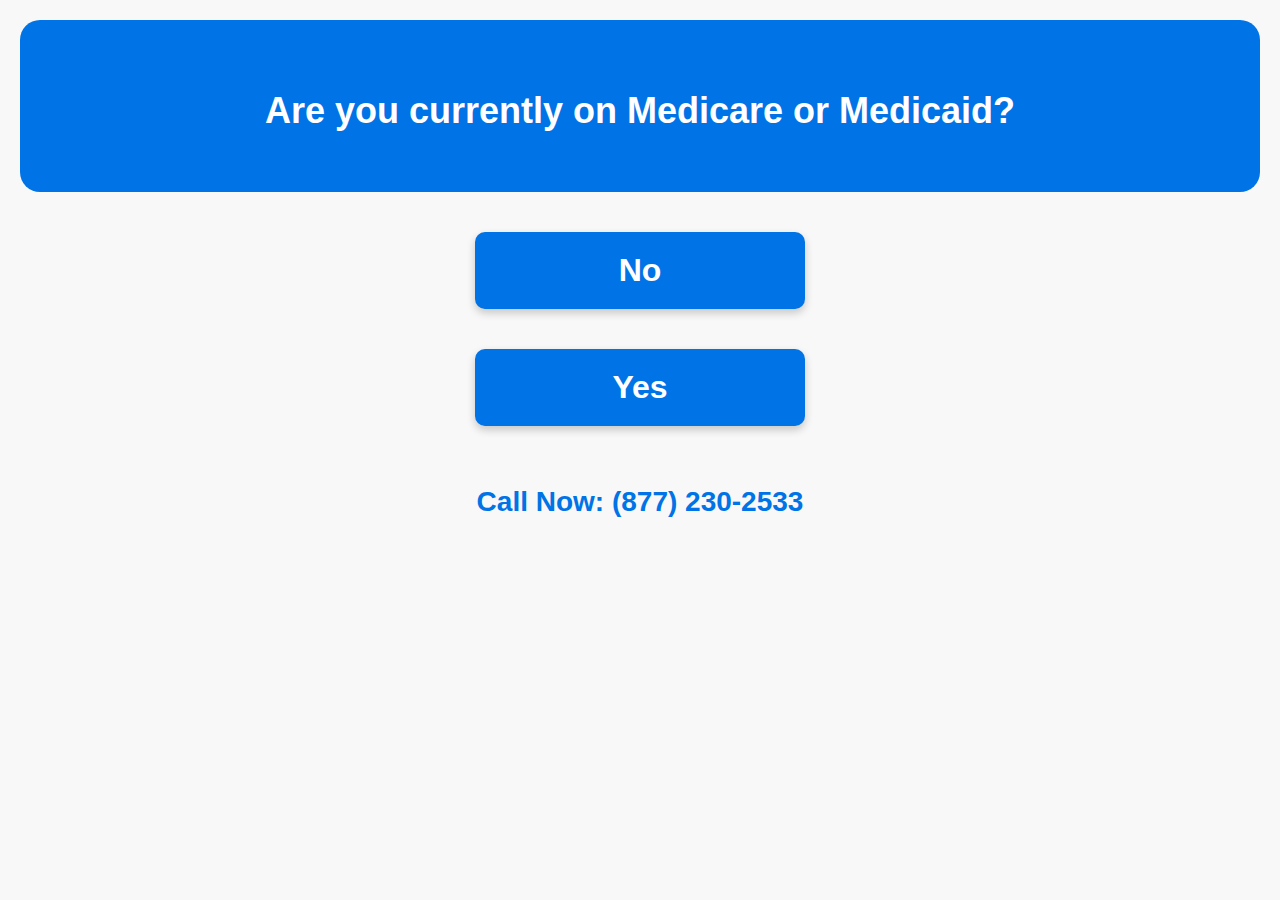
<file: lander/medicareMedicaid.html>
<!DOCTYPE html>
<html lang="en">
<head>
    <meta charset="UTF-8">
    <meta name="viewport" content="width=device-width, initial-scale=1.0">
    <title>Medicare/Medicaid Question</title>
    <link rel="stylesheet" href="styles.css">
    <style>
        body {
            background-color: #f8f8f8;
            font-family: Arial, sans-serif;
            margin: 0;
            padding: 0;
        }

        header {
            background-color: #0073e6;
            color: #fff;
            text-align: center;
            padding: 40px;
            border-radius: 20px;
            margin: 20px;
        }

        header h2 {
            font-size: 36px;
            margin-bottom: 20px;
        }

        .button-section {
            text-align: center;
            margin: 20px;
        }

        .blue-button {
            display: inline-block;
            padding: 20px 40px;
            background-color: #0073e6;
            color: #fff;
            text-decoration: none;
            border-radius: 10px;
            font-weight: bold;
            font-size: 32px;
            transition: background-color 0.2s ease-in-out;
            margin: 20px;
            cursor: pointer;
            box-shadow: 0 4px 8px rgba(0, 0, 0, 0.2);
        }

        .blue-button:hover {
            background-color: #005bbf;
        }

        .phone-section {
            text-align: center;
            margin: 40px; 
        }

        .phone-number {
            font-size: 28px;
            font-weight: bold;
            text-decoration: none;
            color: #0073e6; 
        }
    </style>
    <script src="https://code.jquery.com/jquery-3.3.1.js"></script>
    <script src="https://trackdrive.net/assets/trackdrive-optimizer.js"></script>
    <script>
        var options = {
            offer_token: '754a9936801e8ff256925b58a748521e',
            default_number: {
                human_number: "(877) 230-2533",
                plain_number: "+18772302533"
            },
            tokens: {
                call_type: 'lander',
                lp: 'rich_test_lander_token'
            }
        };

        Trackdrive.Optimizer.replace_all(options, [
            ['(877) 230-2533', 'human_number'],
            ['I WILL BE REPLACED', 'human_number'],
            ['+18772302533', 'plain_number']
        ]);
    </script>
</head>
<body>
    <header>
        <h2>Are you currently on Medicare or Medicaid?</h2>
    </header>

    <section class="button-section">
        <a href="incomeQuestion.html" class="blue-button">No</a>
        <br>
        <a href="disqualifed.html" class="blue-button">Yes</a>
    </section>

    <section class="phone-section">
        <a href="tel:+18772302533" class="phone-number">Call Now: (877) 230-2533</a>
    </section>
</body>
</html>
</file>
<file: lander/styles.css>
body, ul {
    margin: 0;
    padding: 0;
    list-style: none;
}

body {
    font-family: Arial, sans-serif;
    background-color: #f8f8f8;
    color: #333;
    text-align: center;
}

header {
    background-color: #0073e6;
    color: #fff;
    padding: 20px;
    margin-bottom: 20px;
}

header h1 {
    font-size: 36px;
    margin-bottom: 10px;
}

header h2 {
    font-size: 24px;
    margin-bottom: 20px;
}

.content-section {
    display: flex;
    flex-direction: column;
    align-items: center;
    justify-content: center;
    margin: 20px;
}

.check-qualify {
    background-color: #fff;
    padding: 20px;
    border-radius: 10px;
    box-shadow: 0 4px 8px rgba(0, 0, 0, 0.2);
    text-align: left;
    max-width: 400px;
}

.check-qualify h2 {
    font-size: 28px;
    margin-bottom: 15px;
}

.check-qualify ul {
    padding-left: 20px;
}

.check-qualify li {
    font-size: 20px;
    margin-bottom: 10px;
}

.claim-button {
    display: inline-block;
    width: 250px;
    padding: 20px 0;
    background-color: #0073e6;
    color: #fff;
    text-decoration: none;
    border-radius: 8px;
    font-weight: bold;
    font-size: 28px;
    transition: background-color 0.2s ease-in-out;
    margin-top: 40px;
    cursor: pointer;
}

.claim-button:hover {
    background-color: #005bbf;
}

.blue-button {
    display: inline-block;
    width: 250px;
    padding: 20px 0;
    background-color: #0073e6;
    color: #fff;
    text-decoration: none;
    border-radius: 8px;
    font-weight: bold;
    font-size: 28px;
    transition: background-color 0.2s ease-in-out;
    margin-top: 40px;
    cursor: pointer;
}

.blue-button:hover {
    background-color: #005bbf;
}

.spinner {
    display: flex;
    justify-content: center;
    align-items: center;
    height: 100vh;
    background-color: #0073e6;
    color: #fff;
    flex-direction: column;
}

.spinner-circle {
    border: 6px solid #fff;
    border-top: 6px solid transparent;
    border-radius: 50%;
    width: 100px;
    height: 100px;
    animation: spin 2s linear infinite, blink 1s linear infinite;
}

.spinner-message {
    text-align: center;
    margin-top: 20px;
}

.spinner-message p {
    font-size: 24px;
    margin: 10px 0;
    opacity: 0;
    animation: fade 3s ease-in-out infinite;
}

@keyframes spin {
    0% { transform: rotate(0deg); }
    100% { transform: rotate(360deg); }
}

@keyframes fade {
    0% { opacity: 0; }
    25% { opacity: 1; }
    50% { opacity: 0; }
    75% { opacity: 1; }
    100% { opacity: 0; }
}

@keyframes blink {
    0%, 100% { opacity: 0; }
    50% { opacity: 1; }
}
</file>
<file: newmainlander/assets/style.css>
@charset "utf-8";
/* CSS Document */

/*----------------
RESET CSS
-----------------*/
body {
	top:0;
	bottom:0;
	left:0;
	right:0;
	margin:auto;
	padding:0;
	background:#fff;
	color:#000000;
	text-align:center;
	font-family: 'Sofia Pro';
	font-weight: normal;
	}
div, ul, h1, h2, h3, h4, h5, li, p, img, form, input, textarea {margin:0;padding:0;}
header, section, footer, aside, nav, main, article, figure {display: block;}
table, tr, td {border:0;}
a{outline: none; color:inherit; text-decoration:none;}
a:hover {}
img {border:none;}
li {list-style:none;}
*{box-sizing:border-box;}
.img-full{max-width:100%;}
.clearall{
	clear:both;
	font-size:1px;
	line-height:1px;
	height:1px;
	}
.forMob,.forTab{ display:none ;}


@font-face {
    font-family: 'Sofia Pro';
    src: url('SofiaProSemiBold.woff2') format('woff2'),
        url('SofiaProSemiBold.woff') format('woff');
    font-weight: 600;
    font-style: normal;
    font-display: swap;
	}

@font-face {
    font-family: 'Sofia Pro';
    src: url('SofiaProBold.woff2') format('woff2'),
        url('SofiaProBold.woff') format('woff');
    font-weight: bold;
    font-style: normal;
    font-display: swap;
	}

@font-face {
    font-family: 'Sofia Pro';
    src: url('SofiaProMedium.woff2') format('woff2'),
        url('SofiaProMedium.woff') format('woff');
    font-weight: 500;
    font-style: normal;
    font-display: swap;
	}

@font-face {
    font-family: 'Sofia Pro';
    src: url('SofiaProRegular.woff2') format('woff2'),
        url('SofiaProRegular.woff') format('woff');
    font-weight: normal;
    font-style: normal;
    font-display: swap;
	}

/*-----------------------
MAIN CSS START
------------------------*/
.container {
	width:970px;
	margin: 0 auto;
	padding: 0;
	position: relative;
	}
/* Circle Select Styles */
.gender-options {
    display: flex;
    justify-content: center;
    align-items: center;
    margin-top: 10px;
}

.gender-option {
    display: flex;
    align-items: center;
    margin-right: 20px;
    cursor: pointer;
}

.circle-select {
    width: 20px;
    height: 20px;
    border: 2px solid #0087C2; /* Border color for circle */
    border-radius: 50%; /* Makes it a circle */
    margin-right: 10px;
    position: relative;
}

.circle-select::before {
    content: "";
    display: block;
    width: 100%;
    height: 100%;
    background-color: #0087C2; /* Color when selected */
    border-radius: 50%; /* Makes it a filled circle when selected */
    opacity: 0; /* Initially transparent */
    position: absolute;
    top: 0;
    left: 0;
    transition: opacity 0.2s ease;
}


.header{
	float:left;
	width:100%;
	padding:12px 0;
    position: relative;
	}
.logo-col{
	float:left;
	}
.logo{
	display: inline-block;
	vertical-align: middle;
	width: 100%;
	}
.logo-col p{
	display:inline-block;
	vertical-align:middle;
	text-align:left;
	padding-left:15px;
	margin-left:10px;
	font-size:16px;
	line-height:40px;
	color:#333;
	border-left:1px solid #ddd;
	}
.hdr-rgt{
	float:right;
	margin-top:10px;
	font-size:15px;
	line-height:24px;
	color:#4c4c4c;
	}
.hdr-rgt p span{
	font-size:20px;
	font-weight:bold;
	color:#21446a;
	}
.hdr-rgt p span img{
	display:inline-block;
	vertical-align:middle;
	margin:-5px 3px 0;
	}

.top-banner{
	float:left;
	width:100%;
	background:#0087C2;
	padding:30px 0 110px;
	}
.banr-heading{
	font-size:36px;
	line-height:42px;
	letter-spacing:0.3px;
	color:#ffffff;
	font-weight:bold;
	}
.sub-hdng{
	font-size:30px;
	line-height:32px;
	letter-spacing:0.3px;
	color:#ffffff;
	margin-top:10px;
	}

/*===========QUIZ===========*/
.quiz-sec{
	float:left;
	width:100%;
	}
.quiz-inr-box{
	display:inline-block;
	vertical-align:top;
	width:100%;
	max-width:840px;
	min-height:450px;
	background:#fff;
	border-radius:10px;
	overflow:hidden;
	padding:50px 40px 40px;
	margin-top:-75px;
	box-shadow:0 2px 9px 1px rgba(0,0,0,0.1);
	-webkit-box-shadow:0 2px 9px 1px rgba(0,0,0,0.1);
	}
.steps-box{
	float:left;
	width:100%;
	}
	
.progress-container{
	display:inline-block;
	vertical-align:top;
	max-width:620px;
	width:100%;
	position:relative;
	}
ul.progress-list{
	float:left;
	width:100%;
	position:relative;
	z-index:11;
	margin-top:-42px;
	}
ul.progress-list li{
	float:left;
	width:33.33%;
	text-align:center;
	position:relative;
	}
ul.progress-list li span{
	display:inline-block;
	vertical-align:middle;
	width:45px;
	height:45px;
	background:#fff;
	border:1px solid #bfcad1;
	border-radius:50%;
	margin:0 0 5px;
	position:relative;
	z-index:3;
	}
ul.progress-list li.active span{ border:1px solid #0a87c1;}
ul.progress-list li span img{
	display:block;
	margin:5px auto;
	filter: grayscale(1);
	}
ul.progress-list li.active span img{filter: none;}

ul.progress-list li p{
	float:left;
	width:100%;
	color:#666666;
	font-size:17px;
	font-weight:500;
	letter-spacing:0.3px;
	}
ul.progress-list li.active p{
	color:#0c74bc;
	font-weight:bold;
	}

.progressbar{
	display:inline-block;
	vertical-align:top;
	width:72%;
	background:#dae3e8;
	height:3px;	
	position:relative;
	}
.prgress-1{
	background:#0a87c1;
	float:left;
	height:100%;
	position:relative;
	transition:all ease 1s;
	-webkit-transition:all ease 1s;	
	}
.prgress-1 img{
	position:absolute;
	right:-30px;
	top:-9px;
	z-index:2;
	}

.question-Box{
	float:left;
	width:100%;
	margin-top:40px;
	}
.step-inrBox{
	float:left;
	width:100%;
	}
.step-hdng{
	float:left;
	width:100%;
	text-align:center;
	font-size:28px;
	line-height:34px;
	font-weight:bold;
	color:#333;
	}
.step-sub-text{
	float:left;
	width:100%;
	text-align:center;
	font-size:17px;
	line-height:24px;
	letter-spacing:0.3px;
	color:#252525;
	margin-top:10px;
	}

.option-box1 {
    display: inline-block;
    vertical-align: middle;
    width: 100%;
    max-width:265px;
    margin:30px 0 20px;
	}
.option-col{
	display: inline-block;
    vertical-align: middle;
	position:relative;
	width:100%;
	height:52px;
	margin:8px 0;
	}
.option-col input[type="radio"],.option-col input[type="checkbox"]{
	opacity:0;
	position:absolute;
	left:0;
	top:0;
	}
.option-col input[type="radio"]:checked,.option-col input[type="checkbox"]:checked{
	background:#0071bc;
	color:#fff;
	}
.desc-opt{
	display:inline-block;
	vertical-align:top;
	width:100%;
	height:100%;
	border-radius:5px;
	background:#46a3e3;
	text-align:center;
	font-size:20px;
	line-height:51px;
	font-weight:bold;
	color:#fff;
	font-family: 'Sofia Pro';
	letter-spacing:0.3px;
	cursor:pointer;
	}
.option-col:hover .desc-opt{
	background:#0c74bc;
	color:#fff;
	}
.option-col input[type="radio"]:checked + .desc-opt,.option-col input[type="checkbox"]:checked + .desc-opt{
	background:#0c74bc;
	color:#fff;
	}

.fld-box {
    display: inline-block;
    vertical-align: middle;
    width: 100%;
	max-width:360px;
	margin:15px 0 20px;
	}
.fld-box2{ max-width:340px;}
.frmfield{
	float: left;
    width: 100%;
    height: 50px;
    border: 1px solid #e9eaea;
    border-radius: 5px;
    margin-top:15px;
    padding: 0 0 0 0;
	}
.frmfield.hlf{
	width:49%;
	}
.frmfield.hlf-3{
	width:30.333%;
	margin:20px 1.5% 0;
	}
.frmfield.fr{
	float:right;
	}
.mm-fld{width:calc(27% - 15px); margin-right:15px;}
.day-fld{width:calc(25% - 15px); margin-right:15px;}
.yr-fld{width:48%;}

.input-fld {
    float: left;
    width: 100%;
    height: 100%;
    padding:0 15px 2px;
    line-height: 48px;
    font-size: 17px;
    color: #000;
    background: #fff;
    border-radius: 5px;
    border: 1px solid #d4d4d4;
    outline: none;
    font-family: 'Sofia Pro';
	font-weight:normal;
    -webkit-appearance: none;
	box-shadow:inset 0 0 9px rgba(0,0,0,0.1);
	-webkit-box-shadow:inset 0 0 9px rgba(0,0,0,0.1);
	}
.fld-box select {
    background: #fff url(../images/frm-down.png) no-repeat 97% center;
    -webkit-appearance: none;
	}
.input-fld:focus{
	border-color: #d0ecff;
	outline: 0;
	}
.continue-btn {
    display: inline-block;
    vertical-align: middle;
    width: 100%;
	max-width:280px;
    height: 52px;
    line-height: 50px;
    background: #009966;
    border-radius: 5px;
    color: #fff;
    font-size: 21px;
    text-align: center;
	font-weight:bold;
    margin-top: 25px;
	}
.continue-btn img{
	display:inline-block;
	vertical-align:middle;
	margin:-3px -5px 0 5px;
	}
	
	
.btn-back{
	display:inline-block;
	vertical-align:middle;
	text-align:center;
	font-size:15px;
	line-height:20px;
	text-transform:uppercase;
	color:#7d7d7d;
	margin-top:20px;
	cursor:pointer;
	}
.btn-back img{
	display:inline-block;
	vertical-align:middle;
	margin:-6px 8px 0 0;
	}

.clk-terms {
    font-size: 14px;
    line-height: 20px;
    text-align: left;
    display: inline-block;
    color: #595959;
    font-weight: 300;
    outline: none;
    margin-top:20px;
	padding: 0 4px;
	}
.btm-terms {
    font-size: 12px;
    line-height: 18px;
    color: #595959;
    font-weight: 300;
    text-align: left;
    margin-top: 15px;
	}
.btm-terms a{
	color: #337ab7;
	text-decoration:underline;
	}


/*============include-sec Strip=============*/
.include-sec{
	float:left;
	width:100%;
	text-align:center;
	background:#fff;
	padding:50px 0 30px 0;
	} 
.strptxt{
	float:left;
	width:100%;
	}
.strptxt span{
	display:inline-block;
	vertical-align:middle;
	background:#fff;
	font-size:16px;
	line-height:24px;
	letter-spacing:0.5px;
	text-transform:uppercase;
	color:#747474;
	}
.strptxt span:after,.strptxt span:before{
	display:inline-block;
	vertical-align:middle;
	border-bottom:1px solid #f4f4f4;
	width:200px;
	margin:-5px 15px 0;
	content:"";
	}
ul.strp-list{
	display:inline-block;
	vertical-align:middle;
	max-width: 840px;
    width: 100%;
	margin-top:20px;
	}
ul.strp-list li{
	float:left;
	width:25%;
	}
ul.strp-list li img{
	max-width:100%;
	display:inline-block;
	vertical-align:middle;
	}

/*==========footer===================*/
.footer{
	float:left;
	width:100%;
	padding:30px 0;
	text-align:center;
	border-top:1px solid #f4f4f4;
	}
.secure-logo{
	display:block;
	margin:0 auto 25px;
	}
.ftr-txt1{
	float:left;
	width:100%;
	font-size:16px;
	line-height:28px;
	color:#838383;
	letter-spacing:0.3px;
	}
.ftr-txt1 a{ padding:0 5px;}


/*=========thank-sec==========*/
.ty-logo{
	display:block;
	margin:0 auto;
	}
.thank-sec{
	float:left;
	width:100%;
	padding:60px 0 80px;
	border-top:1px solid #ddd;
	}
.thanku-row{
	display:inline-block;
	vertical-align:top;
	width:100%;
	max-width:700px;
	padding:50px 50px;
    box-shadow: 0 0 9px 0 rgba(0 0 0 / 10%);
	}
.ty-heading{
	font-size: 45px;
    line-height: 50px;
    color: #000000;
    font-weight: 700;
	}
.ty-sub-hdng{
	font-size: 21px;
    line-height: 30px;
	letter-spacing:0.3px;
    color: #000000;
	margin-top:10px;
	}
.ty-text1{
	font-size:18px;
    line-height: 28px;
	letter-spacing:0.3px;
    color: #000000;
	margin-top:20px;
	}
.ty-bottom{
	display:inline-block;
	vertical-align:top;
	margin-top:70px;
	width:100%;
	max-width:520px;
	background:#eaf8ff;
	border:1px solid #c4e6f7;
	padding:0 15px 25px 15px;
	border-radius:5px;
	}
.ty-bottom p{
	color:#000;
	font-size:22px;
	line-height:30px;
	font-weight:500;
	margin-top:10px;
	}
.ty-bottom a{
	display:inline-block;
	vertical-align:middle;
	color:#000;
	font-size:26px;
	font-weight:bold;
	margin-top:15px;
	}
.ty-call-icon{
	display:inline-block;
	vertical-align:top;
	margin-top:-40px;
	}

/*==============Media=============*/

@media only screen and (max-width:1021px){
.container{ width:750px;}
.forDesk{ display:none;}
.forTab{ display:block;}


}


@media only screen and (max-width:767px){
.container{ width:100%; max-width:600px; padding:0 15px;}

.forMob{ display:block;}
.hide-mob{ display:none;}

.header{ padding:10px 0;}
.logo{ width:180px;}
.hdr-rgt{ font-size:14px; line-height:22px;margin-top: 6px;}
.hdr-rgt p span{ font-size:16px;}
.hdr-rgt p span img{ width:20px;}

.top-banner{ padding:20px 0 95px;}
.banr-heading{font-size: 20px; line-height: 22px;}
.sub-hdng {font-size: 18px;line-height: 22px;margin-top: 7px;}

.quiz-inr-box{ padding:40px 0 30px; min-height:auto;}
ul.progress-list li p{font-size: 15px;line-height: 17px;}
ul.progress-list li span{width: 40px;height: 40px;}
ul.progress-list li span img {margin: 7px auto;width: 20px;}

.question-Box{ margin-top:25px; padding:0 15px;}
.step-hdng{ font-size:22px; line-height:25px;}
.option-box1{margin: 15px 0 10px;max-width: 240px;}
.option-col{ height:50px;}
.desc-opt{ font-size:19px;}

.fld-box{ margin:10px 0;max-width: 285px;}
.frmfield{ margin-top: 8px;}
.frmfield.hlf{ width:100%;}
.continue-btn{margin-top: 20px;}

.include-sec{ padding:30px 0 25px;}
.strptxt span{font-size: 14px; line-height: 22px;}
.strptxt span:after, .strptxt span:before{width: 40px;margin:-5px 8px 0;}
ul.strp-list {margin-top: 10px;}
ul.strp-list li{ padding:0 5px;}

.footer{ padding:20px 0;}
.secure-logo{ width:160px;margin: 0 auto 12px;}
.ftr-txt1{font-size: 14px;line-height: 26px;}


/*=========thank-sec==========*/
.ty-logo{ width:190px;}
.thank-sec{ padding:25px 0 35px;}
.thanku-row{ padding:0; box-shadow:none;}
.ty-heading{font-size: 35px;line-height: 36px;}
.ty-sub-hdng {font-size: 20px;line-height: 26px;}
.ty-text1{font-size: 15px; line-height: 22px;}

.ty-bottom p{font-size: 19px;line-height: 25px;}
.ty-bottom a{ font-size:20px;}


}

#formContainer {
    width: 700px; 
    min-height: 350px;
    margin: auto;
    padding: 40px;
    background-color: white;
    border-radius: 15px;
    box-shadow: 0 4px 6px rgba(0, 0, 0, 0.1);
    margin-top: -50px;
}

.form-slide.final-slide {
    width: 624px; 
    margin-left: -62px; 
}

#progress-bar {
    width: calc(100% - 80px);
    height: 12px;
    background-color: #e0e0e0;
    margin: 0 auto 30px auto;
    border-radius: 6px;
}

#progress {
    width: 0;
    height: 100%;
    background-color: #FF4500;
    transition: width 0.6s ease-in-out, background-color 0.6s ease-in-out; 
    border-radius: 6px;
}

.form-slide {
    display: none;
    text-align: center;
}

.form-slide.active {
    display: block;
}

h2 {
    margin-top: 0;
    margin-bottom: 40px;
    color: #333;
    font-size: 24px;
}

.option-button {
	border: none;
	padding: 12px 0;
	margin: 5px auto;
	cursor: pointer;
	border-radius: 25px;
	font-size: 20px;
	width: 45%;
	background-color: #0087C2;
	color: white;
	display: block;
}

.option-button.selected {
    background-color: #005f5f;
}

.input-group, input[type=tel], input[type=email] {
    margin-bottom: 20px;
}

.input-group input, input[type=tel], input[type=email] {
    padding: 18px;
    font-size: 18px;
}

.claim-button {
    background-color: #28a745;
    color: white;
    border: none;
    padding: 20px 0;
    margin: 5px auto;
    cursor: pointer;
    border-radius: 25px;
    font-size: 24px;
    width: 45%;
    display: block;
}

.previous-button {
    background-color: white;
    color: #008cba;
    border: 2px solid #008cba;
    padding: 12px 0;
    margin: 20px auto;
    cursor: pointer;
    border-radius: 25px;
    width: 45%;
    font-size: 18px;
}

.gender-options {
    display: flex;
    justify-content: center;
    gap: 30px;
    margin-bottom: 20px;
}

.gender-option {
    cursor: pointer;
}

input[type=radio] {
    display: none;
}

input[type=radio]:checked+span {
    background-color: #008cba;
    color: white;
}

.tcpa-disclosure {
    font-size: 14px;
    margin-top: 15px;
    color: #666;
    text-align: justify;
}

.call {
    margin: 20px 0;
    font-size: 18px;
    color: #008cba;
}

.call span {
    font-weight: 700;
}
</file>
<file: frontend/styles.css>
/* Reset some default browser styles */
body, h1, h2, h3, ul, li, p, button {
    margin: 0;
    padding: 0;
    list-style: none;
    font-family: Arial, sans-serif;
}

/* Header styles */
header {
    background: linear-gradient(to bottom, #0077C8, #0055A5);
    color: #fff;
    display: flex;
    justify-content: space-between;
    align-items: center;
    padding: 10px 20px;
    box-shadow: 0 2px 5px rgba(0, 0, 0, 0.2);
}

#logo {
    font-size: 28px;
    font-weight: bold;
    text-shadow: 1px 1px 2px rgba(0, 0, 0, 0.2);
}

nav ul {
    display: flex;
}

nav li {
    margin-right: 20px;
}

nav a {
    text-decoration: none;
    color: #fff;
    font-weight: bold;
    transition: color 0.3s;
}

nav a:hover {
    color: #ffcc00;
}

/* Cart button styles */
#cart a {
    background-color: #ffcc00;
    color: #000;
    padding: 8px 16px;
    border-radius: 5px;
    text-decoration: none;
    transition: background-color 0.3s;
}

#cart a:hover {
    background-color: #ff9900;
}

/* Main content styles */
main {
    padding: 20px;
}

/* Product and deal card styles */
.product-card, .deal-card {
    background-color: #fff;
    border: 1px solid #ddd;
    padding: 20px;
    text-align: center;
    box-shadow: 0 2px 5px rgba(0, 0, 0, 0.1);
    transition: transform 0.3s;
}

.product-card img, .deal-card img {
    max-width: 100%;
    height: auto;
}

.product-card h3, .deal-card h3 {
    font-size: 20px;
    margin: 10px 0;
}

.product-card p, .deal-card p {
    font-size: 16px;
    color: #555;
}

.product-card button, .deal-card button {
    background-color: #0077C8;
    color: #fff;
    padding: 8px 16px;
    border: none;
    border-radius: 5px;
    cursor: pointer;
    transition: background-color 0.3s;
}

.product-card button:hover, .deal-card button:hover {
    background-color: #0055A5;
    color: #fff;
    transform: scale(1.05);
}

/* Categories and services page styles */
#categories ul {
    padding-left: 20px;
    list-style-type: square;
}

/* Footer styles */
footer {
    background-color: #333;
    color: #fff;
    padding: 30px 0;
    text-align: center;
}

#footer-content {
    display: flex;
    justify-content: space-between;
}

#contact-info, #social-media {
    flex-basis: 45%;
}

#contact-info h3, #social-media h3 {
    font-size: 24px;
    margin-bottom: 10px;
}

#social-media a {
    display: block;
    margin-top: 10px;
    text-decoration: none;
    color: #ffcc00;
    font-weight: bold;
    transition: color 0.3s;
}

#social-media a:hover {
    color: #fff;
}
</file>
